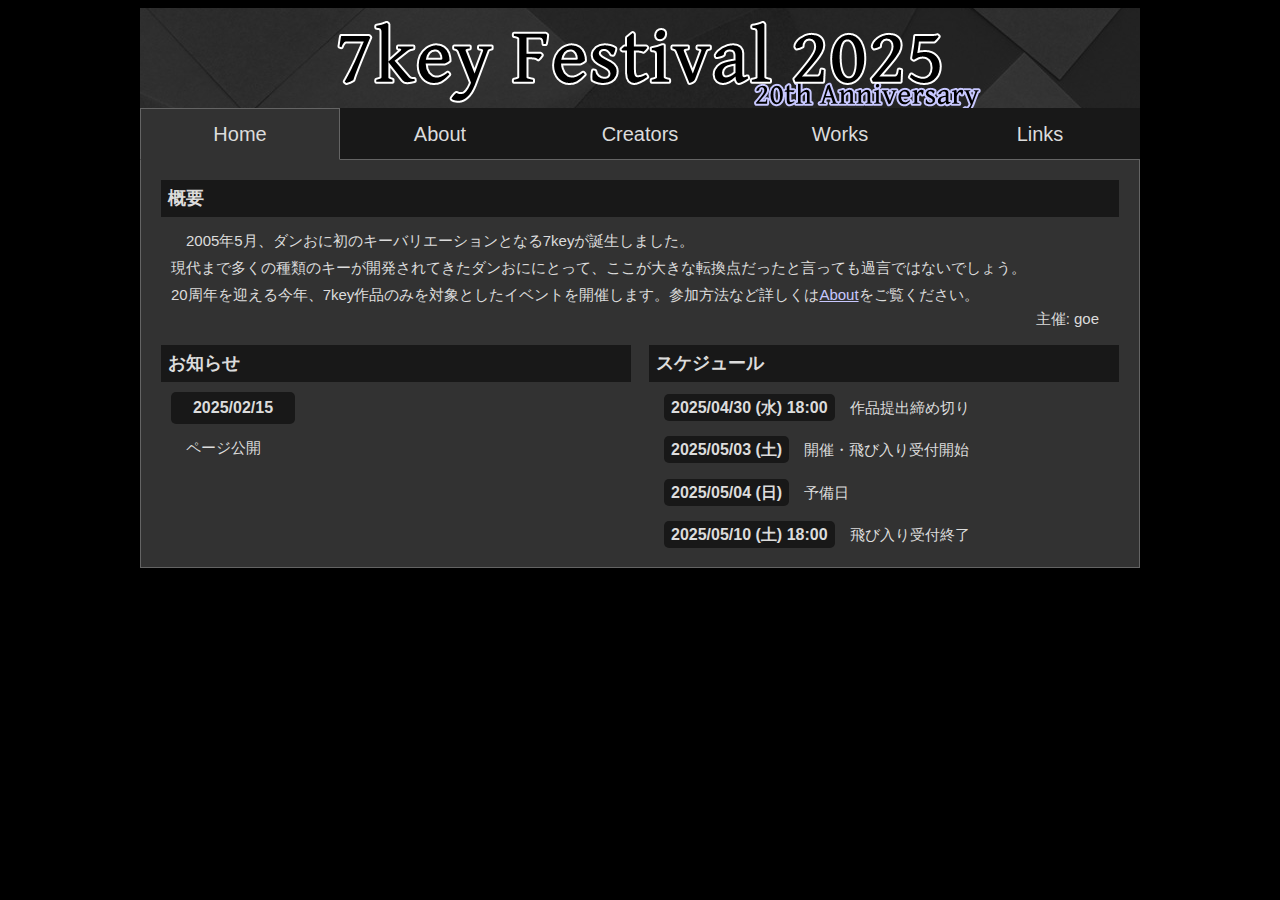
<file: index.html>
<!DOCTYPE html>
<html lang="ja">
<head>
	<meta charset="UTF-8">
	<title>7key Festival 2025</title>
	<link rel="stylesheet" href="css/style.css">
</head>
<body>
	<header>
		<a href="/7key20th/" id="top">7key Festival 2025</a>
	</header>
	<nav>
		<span>Home</span>
		<a href="about.html">About</a>
		<a href="creators.html">Creators</a>
		<a href="works.html">Works</a>
		<a href="links.html">Links</a>
	</nav>
	<main>
		<article>
			<section>
				<h1>概要</h1>
				<p>
					2005年5月、ダンおに初のキーバリエーションとなる7keyが誕生しました。<br>
					現代まで多くの種類のキーが開発されてきたダンおににとって、ここが大きな転換点だったと言っても過言ではないでしょう。<br>
					20周年を迎える今年、7key作品のみを対象としたイベントを開催します。参加方法など詳しくは<a href="about.html">About</a>をご覧ください。
				</p>
				<div class="admin">主催: goe</div>
			</section>
			<section class="bottom">
				<div class="pane">
					<h1>お知らせ</h1>
					<h2>2025/02/15</h2>
					<p>
						ページ公開
					</p>
				</div>
				<div class="pane">
					<h1>スケジュール</h1>
					<div class="schedule">
						<span class="date">2025/04/30 (水) 18:00</span>作品提出締め切り
					</div>
					<div class="schedule">
						<span class="date">2025/05/03 (土)</span>開催・飛び入り受付開始
					</div>
					<div class="schedule">
						<span class="date">2025/05/04 (日)</span>予備日
					</div>
					<div class="schedule">
						<span class="date">2025/05/10 (土) 18:00</span>飛び入り受付終了
					</div>
				</div>
			</section>
		</article>
	</main>
</body>
</html>
</file>
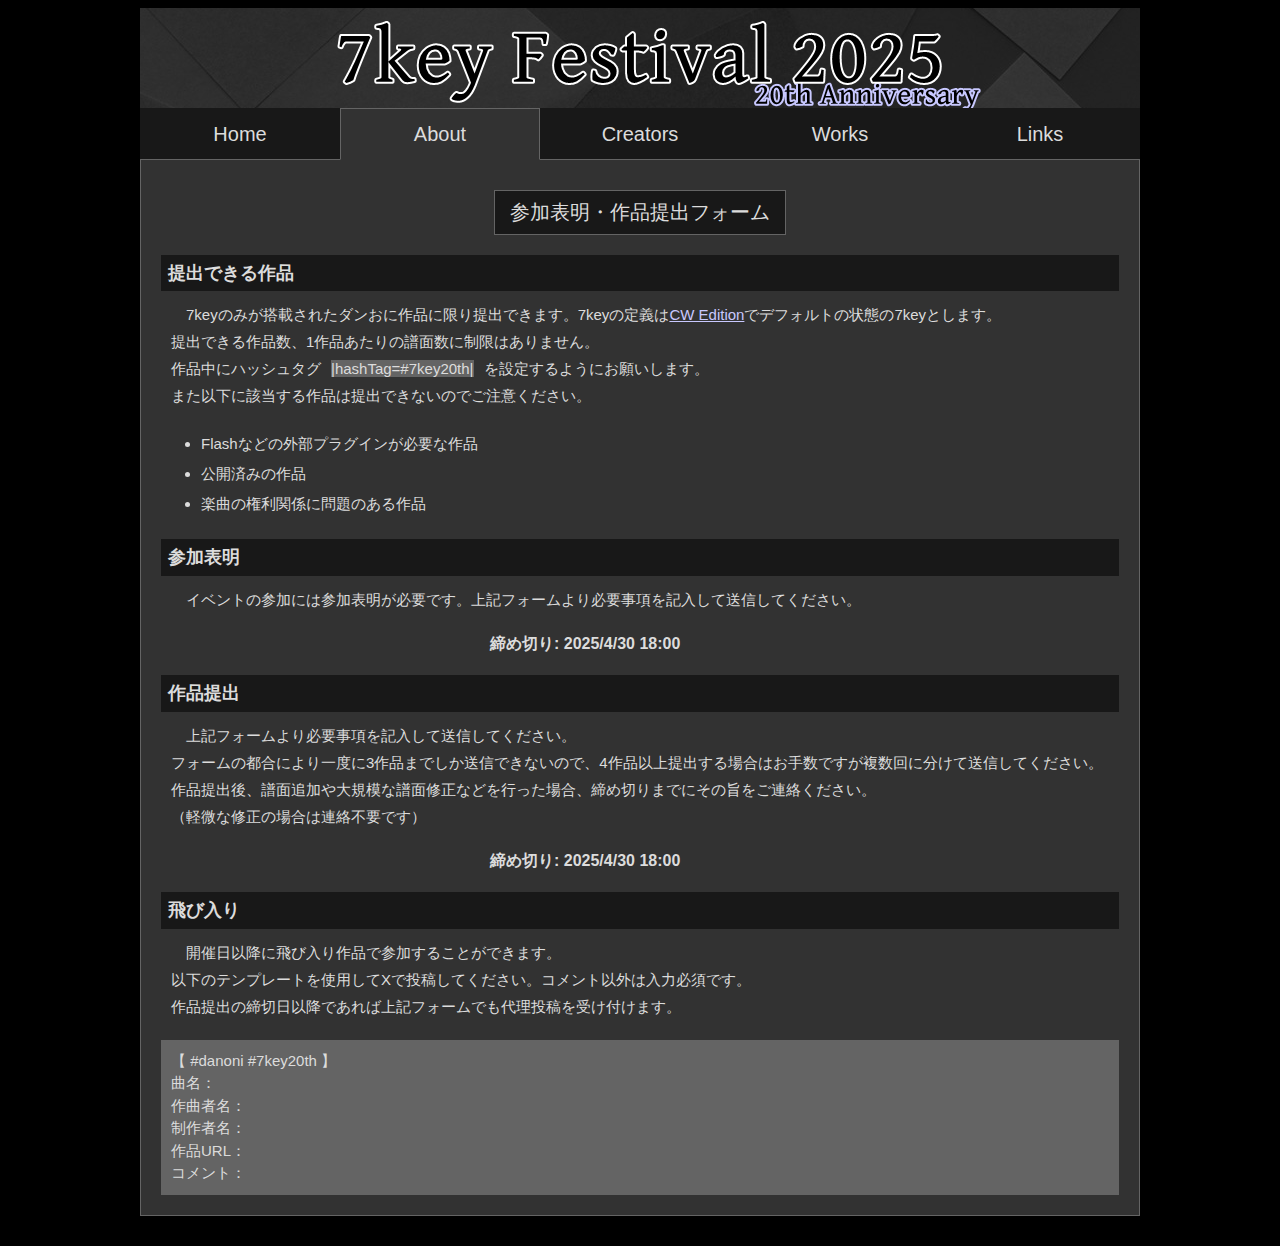
<file: about.html>
<!DOCTYPE html>
<html lang="ja">
<head>
	<meta charset="UTF-8">
	<title>7key Festival 2025 - About</title>
	<link rel="stylesheet" href="css/style.css">
</head>
<body>
	<header>
		<a href="/7key20th/" id="top">7key Festival 2025</a>
	</header>
	<nav>
		<a href="/7key20th/">Home</a>
		<span>About</span>
		<a href="creators.html">Creators</a>
		<a href="works.html">Works</a>
		<a href="links.html">Links</a>
	</nav>
	<main>
		<article>
			<section>
				<a href="https://docs.google.com/forms/d/e/1FAIpQLSdvuVR_-kOsbvQk6fTm78E4lzuX1pSZnIS6CC4ENueb7FYdaQ/viewform?usp=header" target="_blank" class="form">参加表明・作品提出フォーム</a>
			</section>
			<section>
				<h1>提出できる作品</h1>
				<p>
					7keyのみが搭載されたダンおに作品に限り提出できます。7keyの定義は<a href="https://github.com/cwtickle/danoniplus/" target="_blank">CW Edition</a>でデフォルトの状態の7keyとします。<br>
					提出できる作品数、1作品あたりの譜面数に制限はありません。<br>
					作品中にハッシュタグ<span class="hashtag">|hashTag=#7key20th|</span>を設定するようにお願いします。<br>
					また以下に該当する作品は提出できないのでご注意ください。
				</p>
				<ul>
					<li>Flashなどの外部プラグインが必要な作品</li>
					<li>公開済みの作品</li>
					<li>楽曲の権利関係に問題のある作品</li>
				</ul>
				<h1>参加表明</h1>
				<p>
					イベントの参加には参加表明が必要です。上記フォームより必要事項を記入して送信してください。
					<div class="deadline">締め切り: 2025/4/30 18:00</div>
				</p>
				<h1>作品提出</h1>
				<p>
					上記フォームより必要事項を記入して送信してください。<br>
					フォームの都合により一度に3作品までしか送信できないので、4作品以上提出する場合はお手数ですが複数回に分けて送信してください。<br>
					作品提出後、譜面追加や大規模な譜面修正などを行った場合、締め切りまでにその旨をご連絡ください。<br>
					（軽微な修正の場合は連絡不要です）
					<div class="deadline">締め切り: 2025/4/30 18:00</div>
				</p>
				<h1>飛び入り</h1>
				<p>
					開催日以降に飛び入り作品で参加することができます。<br>
					以下のテンプレートを使用してXで投稿してください。コメント以外は入力必須です。<br>
					作品提出の締切日以降であれば上記フォームでも代理投稿を受け付けます。
				</p>
				<div class="template">
					【 #danoni #7key20th 】<br>
					曲名：<br>
					作曲者名：<br>
					制作者名：<br>
					作品URL：<br>
					コメント：
				</div>
			</section>
		</article>
	</main>
</body>
</html>
</file>
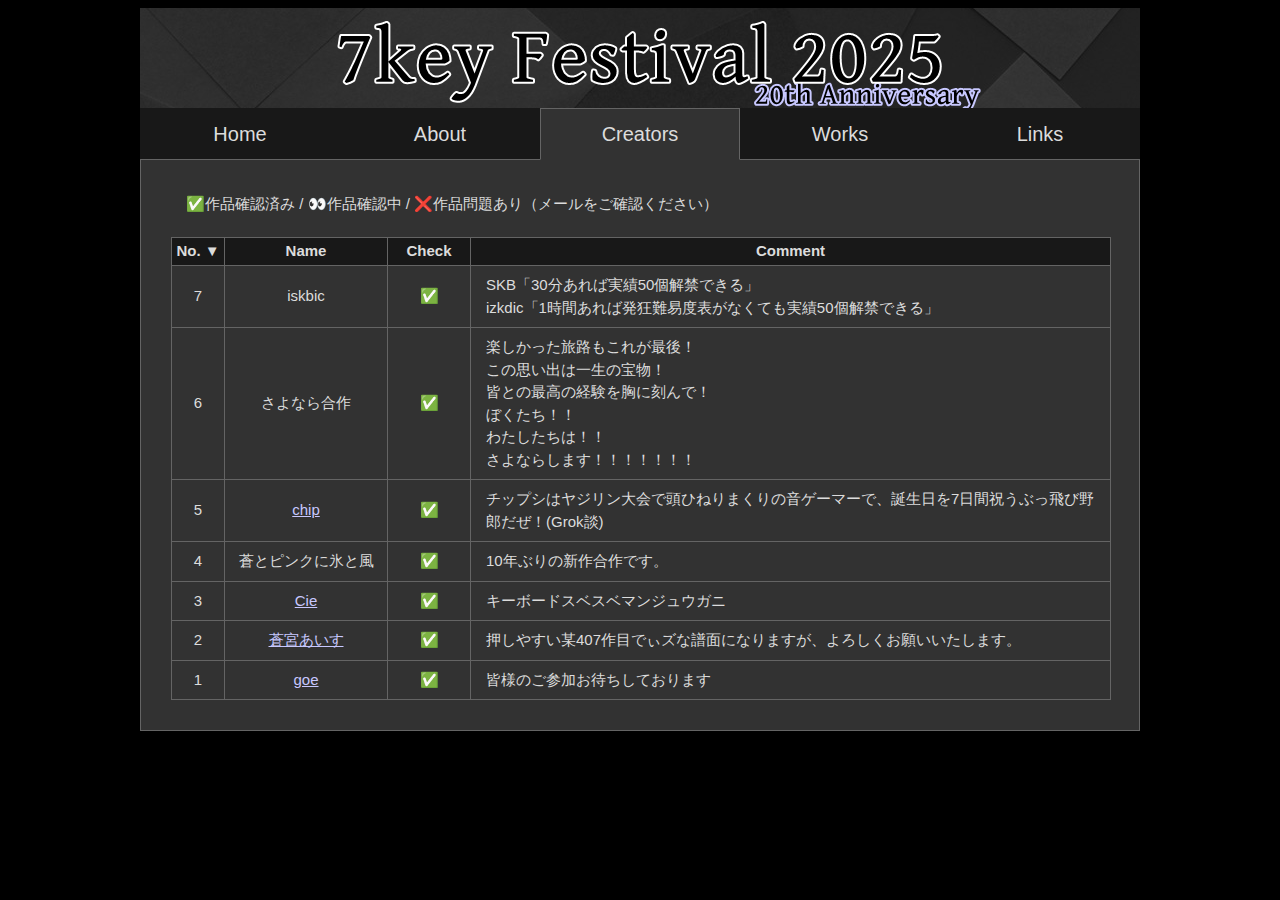
<file: creators.html>
﻿<!DOCTYPE html>
<html lang="ja">
<head>
	<meta charset="UTF-8">
	<title>7key Festival 2025 - Creators</title>
	<link rel="stylesheet" href="css/style.css">
	<script src="js/creators.js"></script>
</head>
<body>
	<header>
		<a href="/7key20th/" id="top">7key Festival 2025</a>
	</header>
	<nav>
		<a href="/7key20th/">Home</a>
		<a href="about.html">About</a>
		<span>Creators</span>
		<a href="works.html">Works</a>
		<a href="links.html">Links</a>
	</nav>
	<main>
		<article>
			<section>
				<p>
					✅作品確認済み / 👀作品確認中 / ❌作品問題あり（メールをご確認ください）
				</p>
			</section>
			<section id="creatorsTable"></section>
		</article>
	</main>
</body>
</html>
</file>
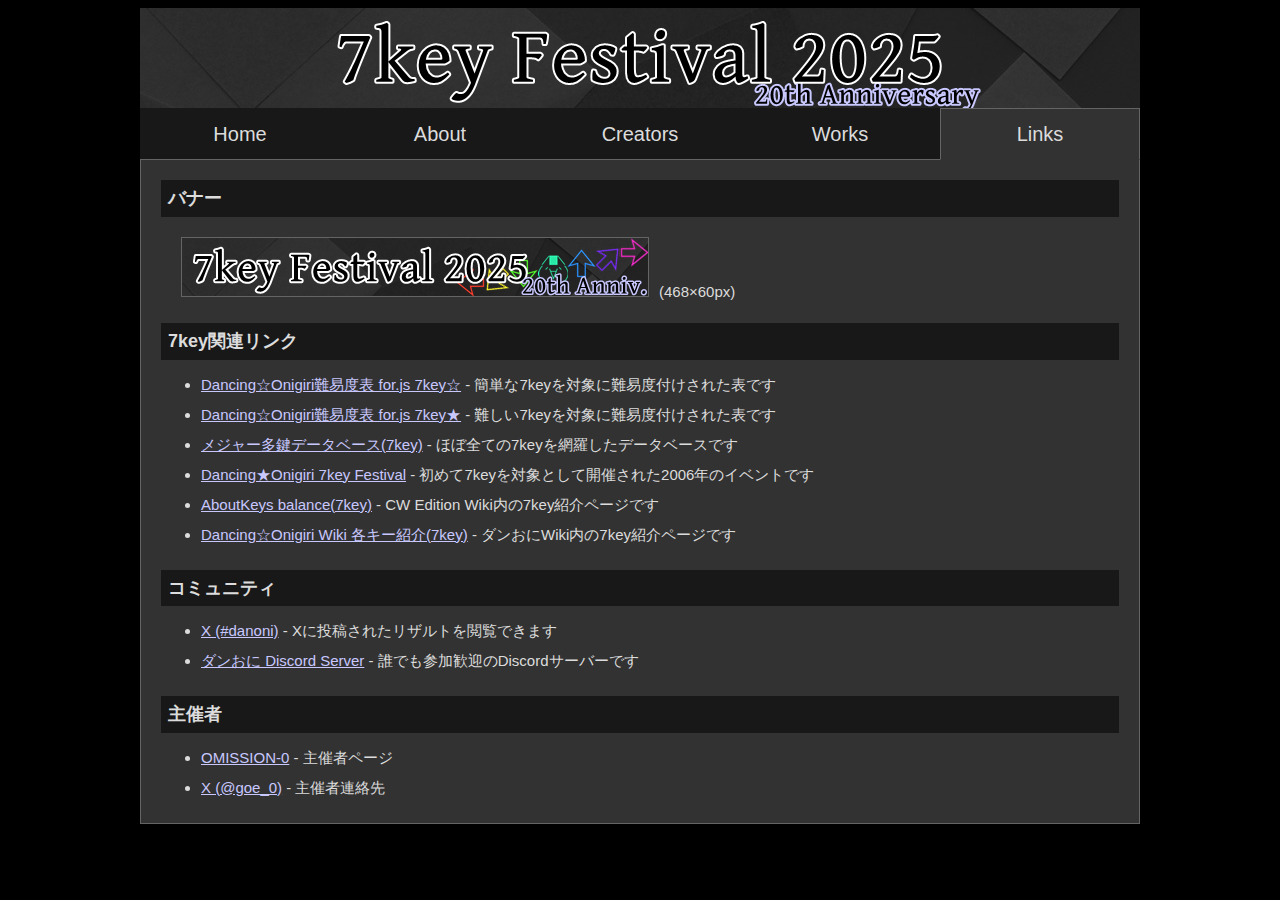
<file: links.html>
<!DOCTYPE html>
<html lang="ja">
<head>
	<meta charset="UTF-8">
	<title>7key Festival 2025 - Links</title>
	<link rel="stylesheet" href="css/style.css">
</head>
<body>
	<header>
		<a href="/7key20th/" id="top">7key Festival 2025</a>
	</header>
	<nav>
		<a href="/7key20th/">Home</a>
		<a href="about.html">About</a>
		<a href="creators.html">Creators</a>
		<a href="works.html">Works</a>
		<span>Links</span>
	</nav>
	<main>
		<article>
			<section>
				<h1>バナー</h1>
				<div class="banner">
					<a href="image/banner.png" target="_blank"><img src="image/banner.png" alt="7key20th"></a><span class="bannerSize">(468×60px)</span>
				</div>
				<h1>7key関連リンク</h1>
				<ul>
					<li><a href="http://dodl4.g3.xrea.com/normal7/" target="_blank">Dancing☆Onigiri難易度表 for.js 7key☆</a> - 簡単な7keyを対象に難易度付けされた表です</li>
					<li><a href="http://dodl4.g3.xrea.com/insane7/" target="_blank">Dancing☆Onigiri難易度表 for.js 7key★</a> - 難しい7keyを対象に難易度付けされた表です</li>
					<li><a href="https://apoi108.sakura.ne.jp/danoni/danoni_all_list/?key=7" target="_blank">メジャー多鍵データベース(7key)</a> - ほぼ全ての7keyを網羅したデータベースです</li>
					<li><a href="https://cw7.sakura.ne.jp/event/7fes06/" target="_blank">Dancing★Onigiri 7key Festival</a> - 初めて7keyを対象として開催された2006年のイベントです</li>
					<li><a href="https://github.com/cwtickle/danoniplus/wiki/AboutKeys-balance#7key" target="_blank">AboutKeys balance(7key)</a> - CW Edition Wiki内の7key紹介ページです</li>
					<li><a href="https://wikiwiki.jp/danoniplus/%E5%90%84%E3%82%AD%E3%83%BC%E7%B4%B9%E4%BB%8B/7key" target="_blank">Dancing☆Onigiri Wiki 各キー紹介(7key)</a> - ダンおにWiki内の7key紹介ページです</li>
				</ul>
				<h1>コミュニティ</h1>
				<ul>
					<li><a href="https://x.com/search?q=%23danoni&src=recent_search_click&f=live" target="_blank">X (#danoni)</a> - Xに投稿されたリザルトを閲覧できます</li>
					<li><a href="https://discord.gg/qPNC69yWSs" target="_blank">ダンおに Discord Server</a> - 誰でも参加歓迎のDiscordサーバーです</li>
				</ul>
				<h1>主催者</h1>
				<ul>
					<li><a href="http://www.omission0.com/" target="_blank">OMISSION-0</a> - 主催者ページ</li>
					<li><a href="https://x.com/goe_0" target="_blank">X (@goe_0)</a> - 主催者連絡先</li>
				</ul>
			</section>
		</article>
	</main>
</body>
</html>
</file>
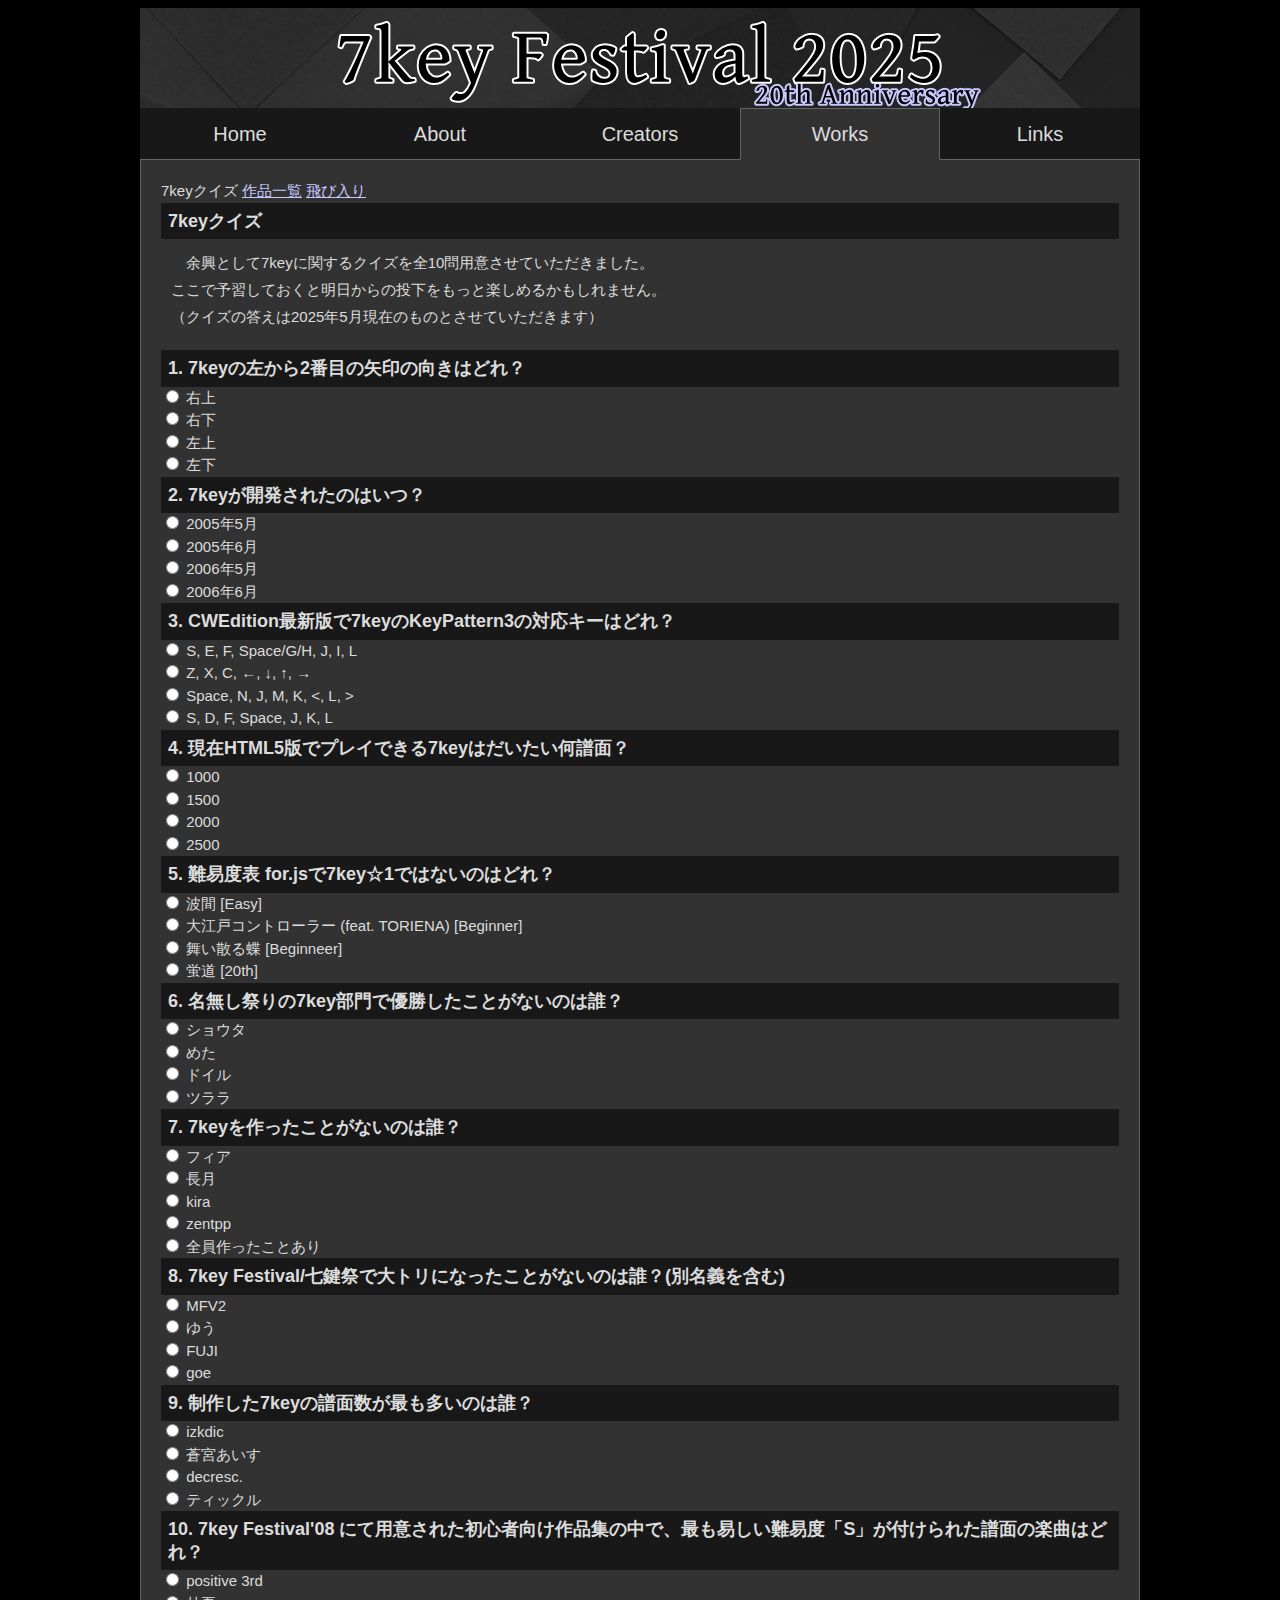
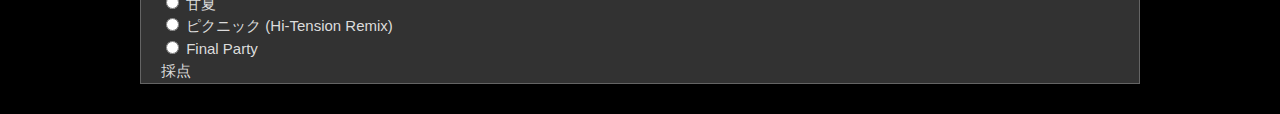
<file: quiz.html>
<!DOCTYPE html>
<html lang="ja">
<head>
	<meta charset="UTF-8">
	<title>7key Festival 2025 - Works (7keyクイズ)</title>
	<link rel="stylesheet" href="css/style.css">
	<script src="js/quiz.js"></script>
</head>
<body>
	<header>
		<a href="/7key20th/" id="top">7key Festival 2025</a>
	</header>
	<nav>
		<a href="/7key20th/">Home</a>
		<a href="about.html">About</a>
		<a href="creators.html">Creators</a>
		<span>Works</span>
		<a href="links.html">Links</a>
	</nav>
	<main>
		<article>
			<section class="works_link">
				<span>7keyクイズ</span>
				<a href="works.html">作品一覧</a>
				<a href="works2.html">飛び入り</a>
			</section>
			<section>
				<h1>7keyクイズ</h1>
				<p>余興として7keyに関するクイズを全10問用意させていただきました。<br>
					ここで予習しておくと明日からの投下をもっと楽しめるかもしれません。<br>
					（クイズの答えは2025年5月現在のものとさせていただきます）
				</p>
				<div class="quiz">
					<h1>1. 7keyの左から2番目の矢印の向きはどれ？<span id="answer1"></span></h1>
					<div class="question">
						<div>
							<input type="radio" id="q1a" name="q1">
							<label for="q1a">右上</label>
						</div>
						<div>
							<input type="radio" id="q1b" name="q1">
							<label for="q1b">右下</label>
						</div>
						<div>
							<input type="radio" id="q1c" name="q1">
							<label for="q1c">左上</label>
						</div>
						<div>
							<input type="radio" id="q1d" name="q1">
							<label for="q1d">左下</label>
						</div>
					</div>
					<h1>2. 7keyが開発されたのはいつ？<span id="answer2"></span></h1>
					<div class="question">
						<div>
							<input type="radio" id="q2a" name="q2">
							<label for="q2a">2005年5月</label>
						</div>
						<div>
							<input type="radio" id="q2b" name="q2">
							<label for="q2b">2005年6月</label>
						</div>
						<div>
							<input type="radio" id="q2c" name="q2">
							<label for="q2c">2006年5月</label>
						</div>
						<div>
							<input type="radio" id="q2d" name="q2">
							<label for="q2d">2006年6月</label>
						</div>
					</div>
					<h1>3. CWEdition最新版で7keyのKeyPattern3の対応キーはどれ？<span id="answer3"></span></h1>
					<div class="question">
						<div>
							<input type="radio" id="q3a" name="q3">
							<label for="q3a">S, E, F, Space/G/H, J, I, L</label>
						</div>
						<div>
							<input type="radio" id="q3b" name="q3">
							<label for="q3b">Z, X, C, ←, ↓, ↑, →</label>
						</div>
						<div>
							<input type="radio" id="q3c" name="q3">
							<label for="q3c">Space, N, J, M, K, <, L, ></label>
						</div>
						<div>
							<input type="radio" id="q3d" name="q3">
							<label for="q3d">S, D, F, Space, J, K, L</label>
						</div>
					</div>
					<h1>4. 現在HTML5版でプレイできる7keyはだいたい何譜面？<span id="answer4"></span></h1>
					<div class="question">
						<div>
							<input type="radio" id="q4a" name="q4">
							<label for="q4a">1000</label>
						</div>
						<div>
							<input type="radio" id="q4b" name="q4">
							<label for="q4b">1500</label>
						</div>
						<div>
							<input type="radio" id="q4c" name="q4">
							<label for="q4c">2000</label>
						</div>
						<div>
							<input type="radio" id="q4d" name="q4">
							<label for="q4d">2500</label>
						</div>
					</div>
					<h1>5. 難易度表 for.jsで7key☆1ではないのはどれ？<span id="answer5"></span></h1>
					<div class="question">
						<div>
							<input type="radio" id="q5a" name="q5">
							<label for="q5a">波間 [Easy]</label>
						</div>
						<div>
							<input type="radio" id="q5b" name="q5">
							<label for="q5b">大江戸コントローラー (feat. TORIENA) [Beginner]</label>
						</div>
						<div>
							<input type="radio" id="q5c" name="q5">
							<label for="q5c">舞い散る蝶 [Beginneer]</label>
						</div>
						<div>
							<input type="radio" id="q5d" name="q5">
							<label for="q5d">蛍道 [20th]</label>
						</div>
					</div>
					<h1>6. 名無し祭りの7key部門で優勝したことがないのは誰？<span id="answer6"></span></h1>
					<div class="question">
						<div>
							<input type="radio" id="q6a" name="q6">
							<label for="q6a">ショウタ</label>
						</div>
						<div>
							<input type="radio" id="q6b" name="q6">
							<label for="q6b">めた</label>
						</div>
						<div>
							<input type="radio" id="q6c" name="q6">
							<label for="q6c">ドイル</label>
						</div>
						<div>
							<input type="radio" id="q6d" name="q6">
							<label for="q6d">ツララ</label>
						</div>
					</div>
					<h1>7. 7keyを作ったことがないのは誰？<span id="answer7"></span></h1>
					<div class="question">
						<div>
							<input type="radio" id="q7a" name="q7">
							<label for="q7a">フィア</label>
						</div>
						<div>
							<input type="radio" id="q7b" name="q7">
							<label for="q7b">長月</label>
						</div>
						<div>
							<input type="radio" id="q7c" name="q7">
							<label for="q7c">kira</label>
						</div>
						<div>
							<input type="radio" id="q7d" name="q7">
							<label for="q7d">zentpp</label>
						</div>
						<div>
							<input type="radio" id="q7e" name="q7">
							<label for="q7e">全員作ったことあり</label>
						</div>
					</div>
					<h1>8. 7key Festival/七鍵祭で大トリになったことがないのは誰？(別名義を含む)<span id="answer8"></span></h1>
					<div class="question">
						<div>
							<input type="radio" id="q8a" name="q8">
							<label for="q8a">MFV2</label>
						</div>
						<div>
							<input type="radio" id="q8b" name="q8">
							<label for="q8b">ゆう</label>
						</div>
						<div>
							<input type="radio" id="q8c" name="q8">
							<label for="q8c">FUJI</label>
						</div>
						<div>
							<input type="radio" id="q8d" name="q8">
							<label for="q8d">goe</label>
						</div>
					</div>
					<h1>9. 制作した7keyの譜面数が最も多いのは誰？<span id="answer9"></span></h1>
					<div class="question">
						<div>
							<input type="radio" id="q9a" name="q9">
							<label for="q9a">izkdic</label>
						</div>
						<div>
							<input type="radio" id="q9b" name="q9">
							<label for="q9b">蒼宮あいす</label>
						</div>
						<div>
							<input type="radio" id="q9c" name="q9">
							<label for="q9c">decresc.</label>
						</div>
						<div>
							<input type="radio" id="q9d" name="q9">
							<label for="q9d">ティックル</label>
						</div>
					</div>
					<h1>10. 7key Festival'08 にて用意された初心者向け作品集の中で、最も易しい難易度「S」が付けられた譜面の楽曲はどれ？<span id="answer10"></span></h1>
					<div class="question">
						<div>
							<input type="radio" id="q10a" name="q10">
							<label for="q10a">positive 3rd</label>
						</div>
						<div>
							<input type="radio" id="q10b" name="q10">
							<label for="q10b">甘夏</label>
						</div>
						<div>
							<input type="radio" id="q10c" name="q10">
							<label for="q10c">ピクニック (Hi-Tension Remix)</label>
						</div>
						<div>
							<input type="radio" id="q10d" name="q10">
							<label for="q10d">Final Party</label>
						</div>
					</div>
					<div class="submit" onclick="check();">採点</div>
					<div class="result">
						<span id="score"></span>
						<span id="detail"></span>
					</div>
				</div>
			</section>
		</article>
	</main>
</body>
</html>
</file>
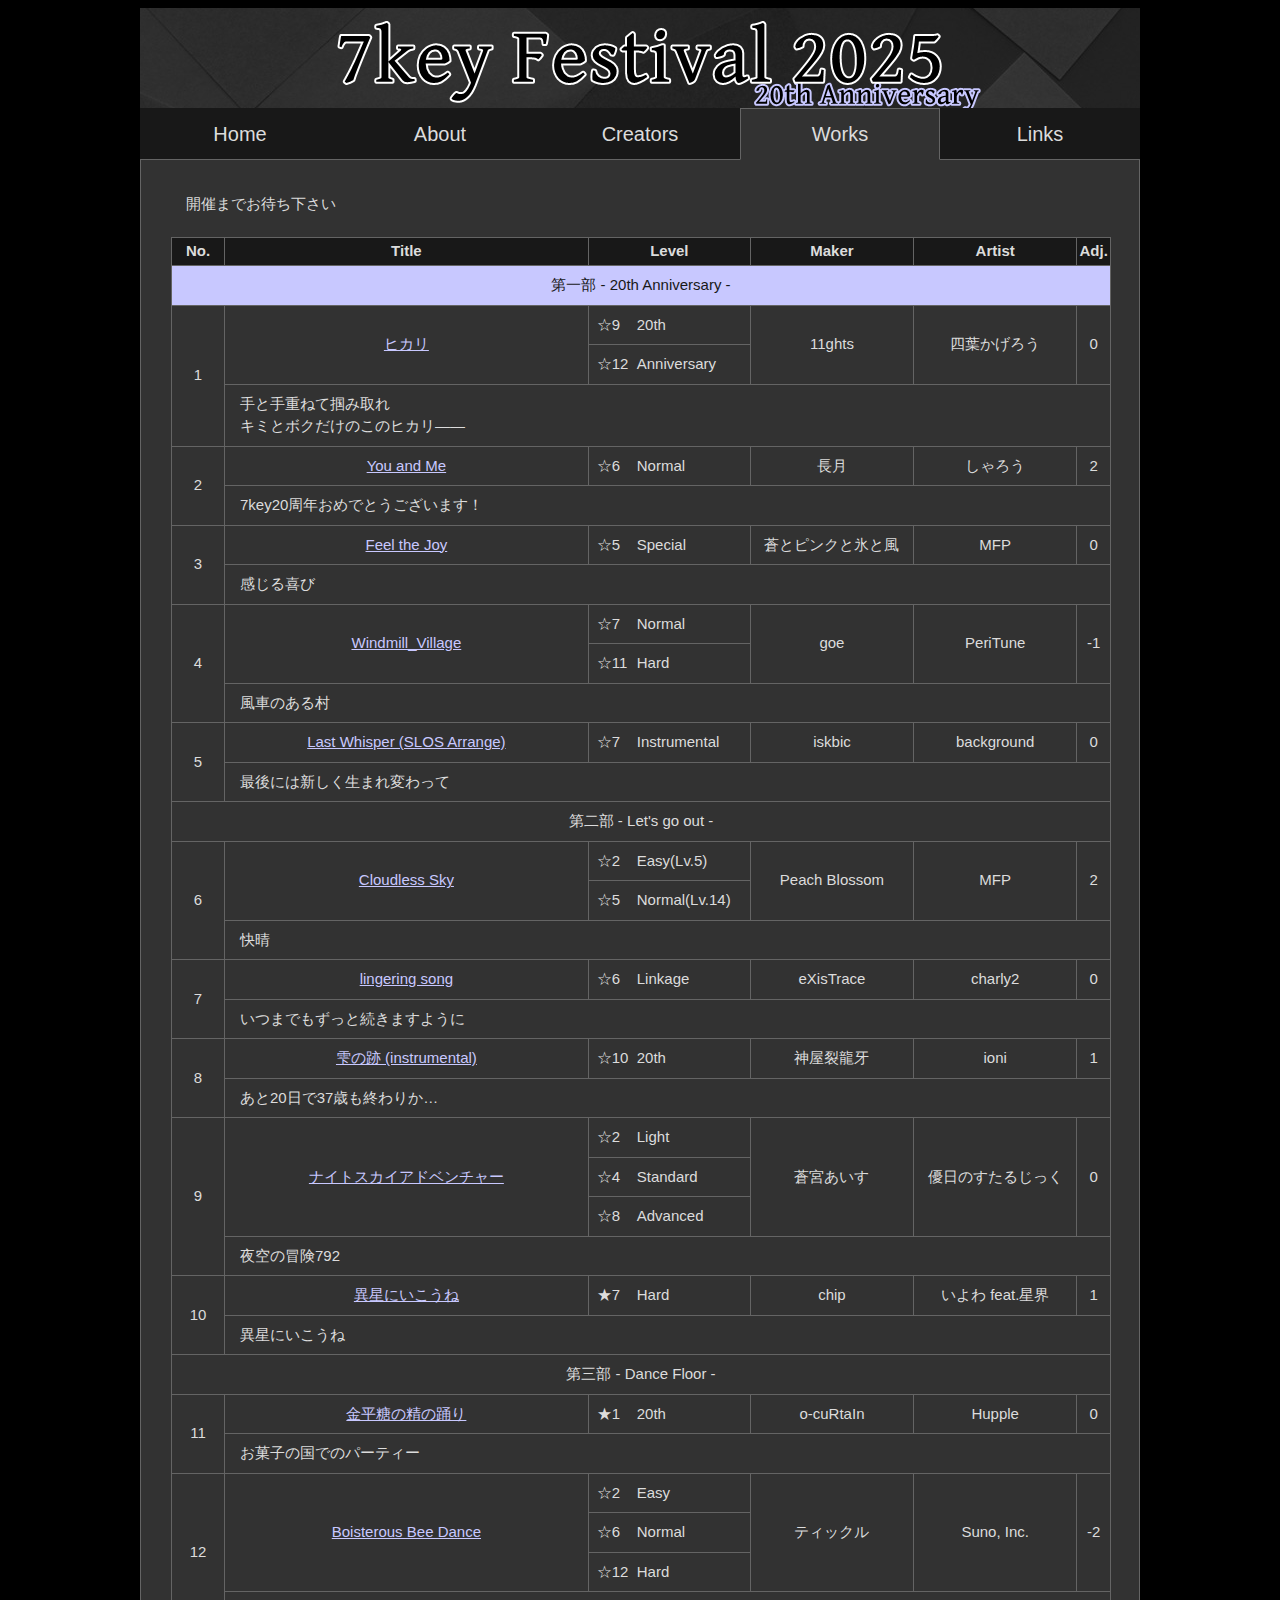
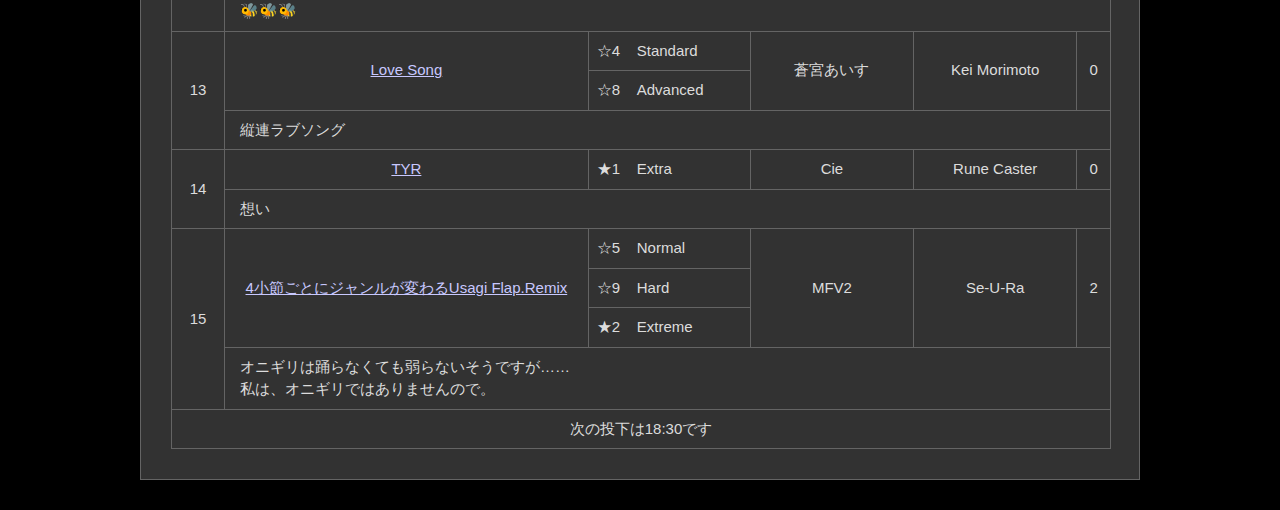
<file: works.html>
﻿<!DOCTYPE html>
<html lang="ja">
<head>
	<meta charset="UTF-8">
	<title>7key Festival 2025 - Works</title>
	<link rel="stylesheet" href="css/style.css">
	<script src="js/works.js"></script>
</head>
<body>
	<header>
		<a href="/7key20th/" id="top">7key Festival 2025</a>
	</header>
	<nav>
		<a href="/7key20th/">Home</a>
		<a href="about.html">About</a>
		<a href="creators.html">Creators</a>
		<span>Works</span>
		<a href="links.html">Links</a>
	</nav>
	<main>
		<article>
			<section>
				<p>
					開催までお待ち下さい
				</p>
			</section>
			<section id="worksTable"></section>
		</article>
	</main>
</body>
</html>
</file>
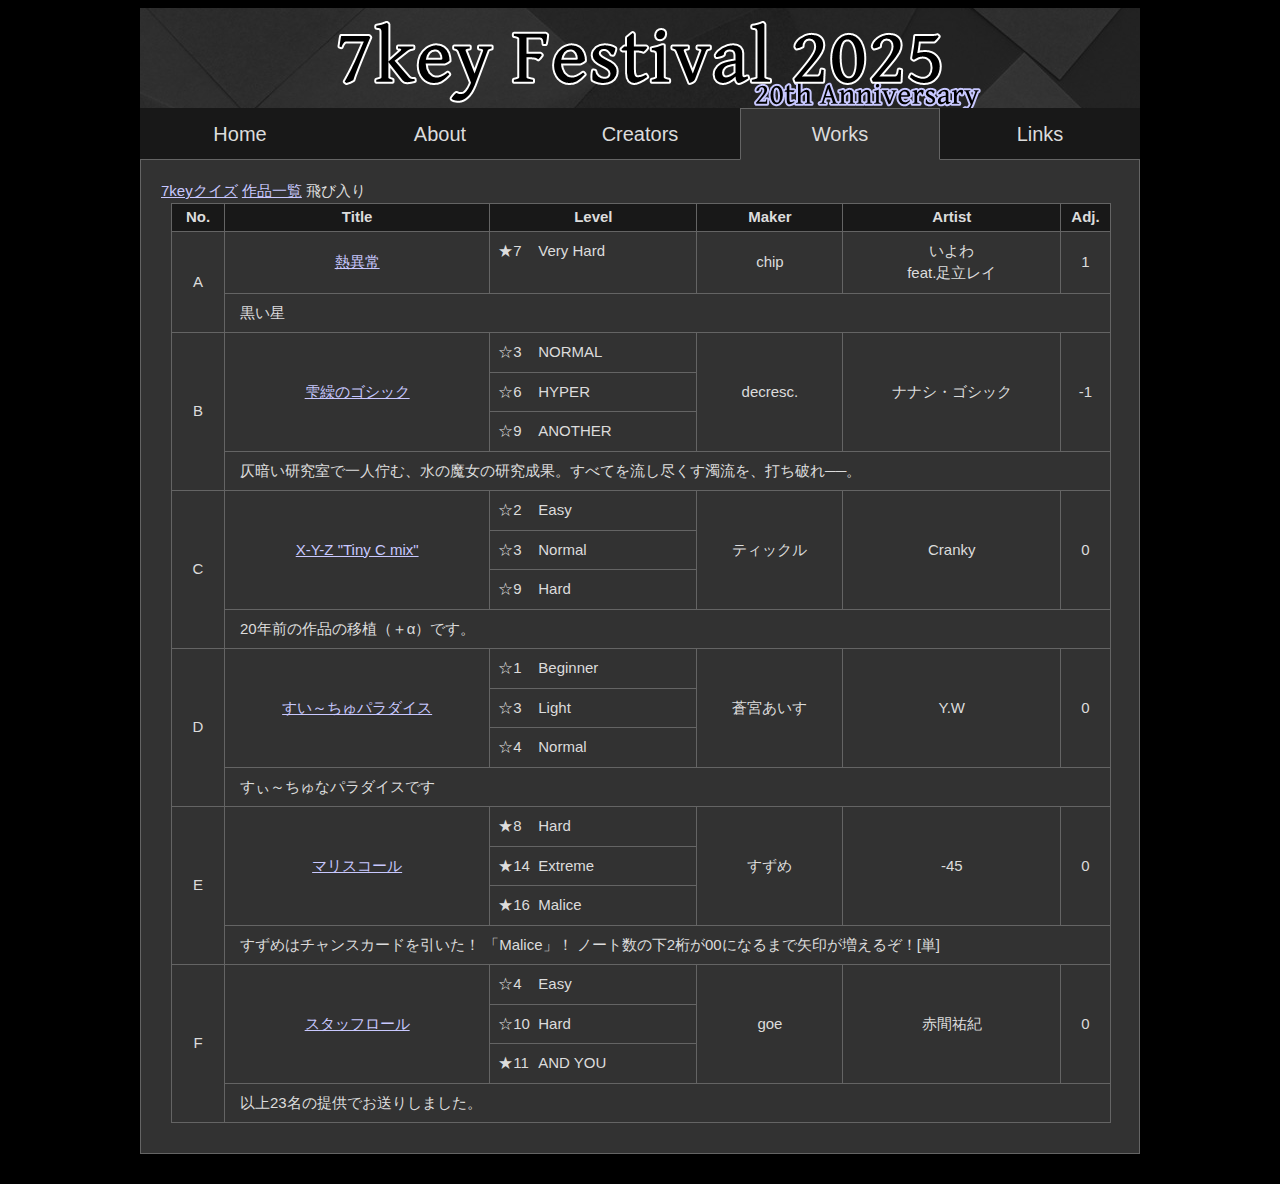
<file: works2.html>
﻿<!DOCTYPE html>
<html lang="ja">
<head>
	<meta charset="UTF-8">
	<title>7key Festival 2025 - Works (飛び入り)</title>
	<link rel="stylesheet" href="css/style.css">
	<script src="js/works2.js"></script>
</head>
<body>
	<header>
		<a href="/7key20th/" id="top">7key Festival 2025</a>
	</header>
	<nav>
		<a href="/7key20th/">Home</a>
		<a href="about.html">About</a>
		<a href="creators.html">Creators</a>
		<span>Works</span>
		<a href="links.html">Links</a>
	</nav>
	<main>
		<article>
			<section class="works_link">
				<a href="quiz.html">7keyクイズ</a>
				<a href="works.html">作品一覧</a>
				<span>飛び入り</span>
			</section>
			<section id="worksTable"></section>
		</article>
	</main>
</body>
</html>
</file>
<file: css/style.css>
@charset "UTF-8";

html {
	overflow-y: scroll;
	scroll-behavior: smooth;
}

body {
	color: #dcdcdc;
	background: #000000;
	font: 15px/1.5em sans-serif;
}

a:link { color: #c8c8ff;}
a:visited { color: #c8c8ff;}
a:active { color: #c8c8ff;}
a:hover { color: #c8c8ff; background: #646464;}

.banner {
	margin: 20px;
}

.banner a:hover {
	background: transparent;
}

.bannerSize {
	margin-left: 10px;
}

header {
	background: url("../image/title.png") no-repeat center;
	font-size: 0;
}

header a {
	width: 1000px;
	height: 100px;
	display: block;
	margin: auto;
}

header a:hover {
	background: transparent;
}

nav {
	margin: 0 auto;
	display: flex;
	justify-content: center;
	font-size: 20px;
	line-height: 50px;
	text-align: center;
}

nav a {
	width: 200px;
	background: #181818;
	border-top: 1px solid #181818;
	border-bottom: 1px solid #646464;
	text-decoration: none;
	transition: background 0.2s;
}

nav a:hover {
	background: #646464;
	border-top: 1px solid #646464;
	text-decoration: none;
	transition: background 0s;
}

nav a:link { color: #dcdcdc; }
nav a:visited { color: #dcdcdc; }
nav a[href]:hover { color: #dcdcdc; }

nav span {
	width: 198px;
	background: #323232;
	border: 1px solid #646464;
	border-bottom: 1px solid #323232;
}

main {
	margin: auto auto 30px auto;
	width: 958px;
	background: #323232;
	padding: 20px 20px 0 20px;
	border: 1px solid #646464;
	border-top: 0;
}

.bottom {
	display: flex;
	justify-content: space-between;
}

.pane {
	width: 470px;
}

h1 {
	font-size: 18px;
	margin: 0;
	background: #181818;
	padding: 7px;
}

h2 {
	font-size: 16px;
	text-align: center;
	margin: 10px;
	width: 110px;
	background: #181818;
	padding: 5px 7px;
	border-radius: 5px;
}

.schedule {
	margin: 15px 0 20px 15px;
}

.date {
	font-size: 16px;
	font-weight: bold;
	text-align: center;
	margin-right: 15px;
	width: 180px;
	background: #181818;
	padding: 5px 7px;
	border-radius: 5px;
}

p {
	text-indent: 1em;
	text-align: justify;
	line-height: 1.8em;
	margin: 10px 10px 20px 10px;
}

.admin {
	text-align: right;
	margin: -20px 20px 15px 0;
}

.form {
	display: block;
	width: 270px;
	margin: 10px auto 20px;
	font-size: 20px;
	text-align: center;
	text-decoration: none;
	background: #181818;
	border: 1px solid #646464;
	padding: 10px;
	transition: background 0.2s;
}

.form:hover {
	background: #646464;
	border-top: 1px solid #646464;
	text-decoration: none;
	transition: background 0s;
}

.form:link { color: #dcdcdc; }
.form:visited { color: #dcdcdc; }
.form[href]:hover { color: #dcdcdc; }

.hashtag {
	margin: 10px;
	background: #646464;
}

.deadline {
	width: 300px;
	margin: 0 auto;
	font-size: 16px;
	font-weight: bold;
}

.template {
	background: #646464;
	margin-bottom: 20px;
	padding: 10px;
}

ul {
	margin: 10px 10px 20px 40px;
	padding: 0;
	line-height: 2em;
}

section table {
	width: 940px;
	margin: 0 0 30px 10px;
	border-collapse: collapse;
}

section th {
	text-align: center;
	height: 25px;
	border: 1px solid #646464;
	background: #181818;
}

section td {
	text-align: center;
	padding: 8px;
	border: 1px solid #646464;
}

.idHead {
	width: 50px;
}

.nameHead {
	width: 160px;
}

.checkHead {
	width: 80px;
}

.chart {
	display: flex;
	justify-content: start;
	border: none;
}

.chart2 {
	border-top: 1px solid #646464;
}

.level {
	width: 40px;
	text-align: left;
}

.comment {
	text-align: left;
	padding-left: 15px;
}

.sortable {
	cursor: pointer;
}

.border1 {
	background: #c8c8ff;
	color: #181818;
}
</file>
